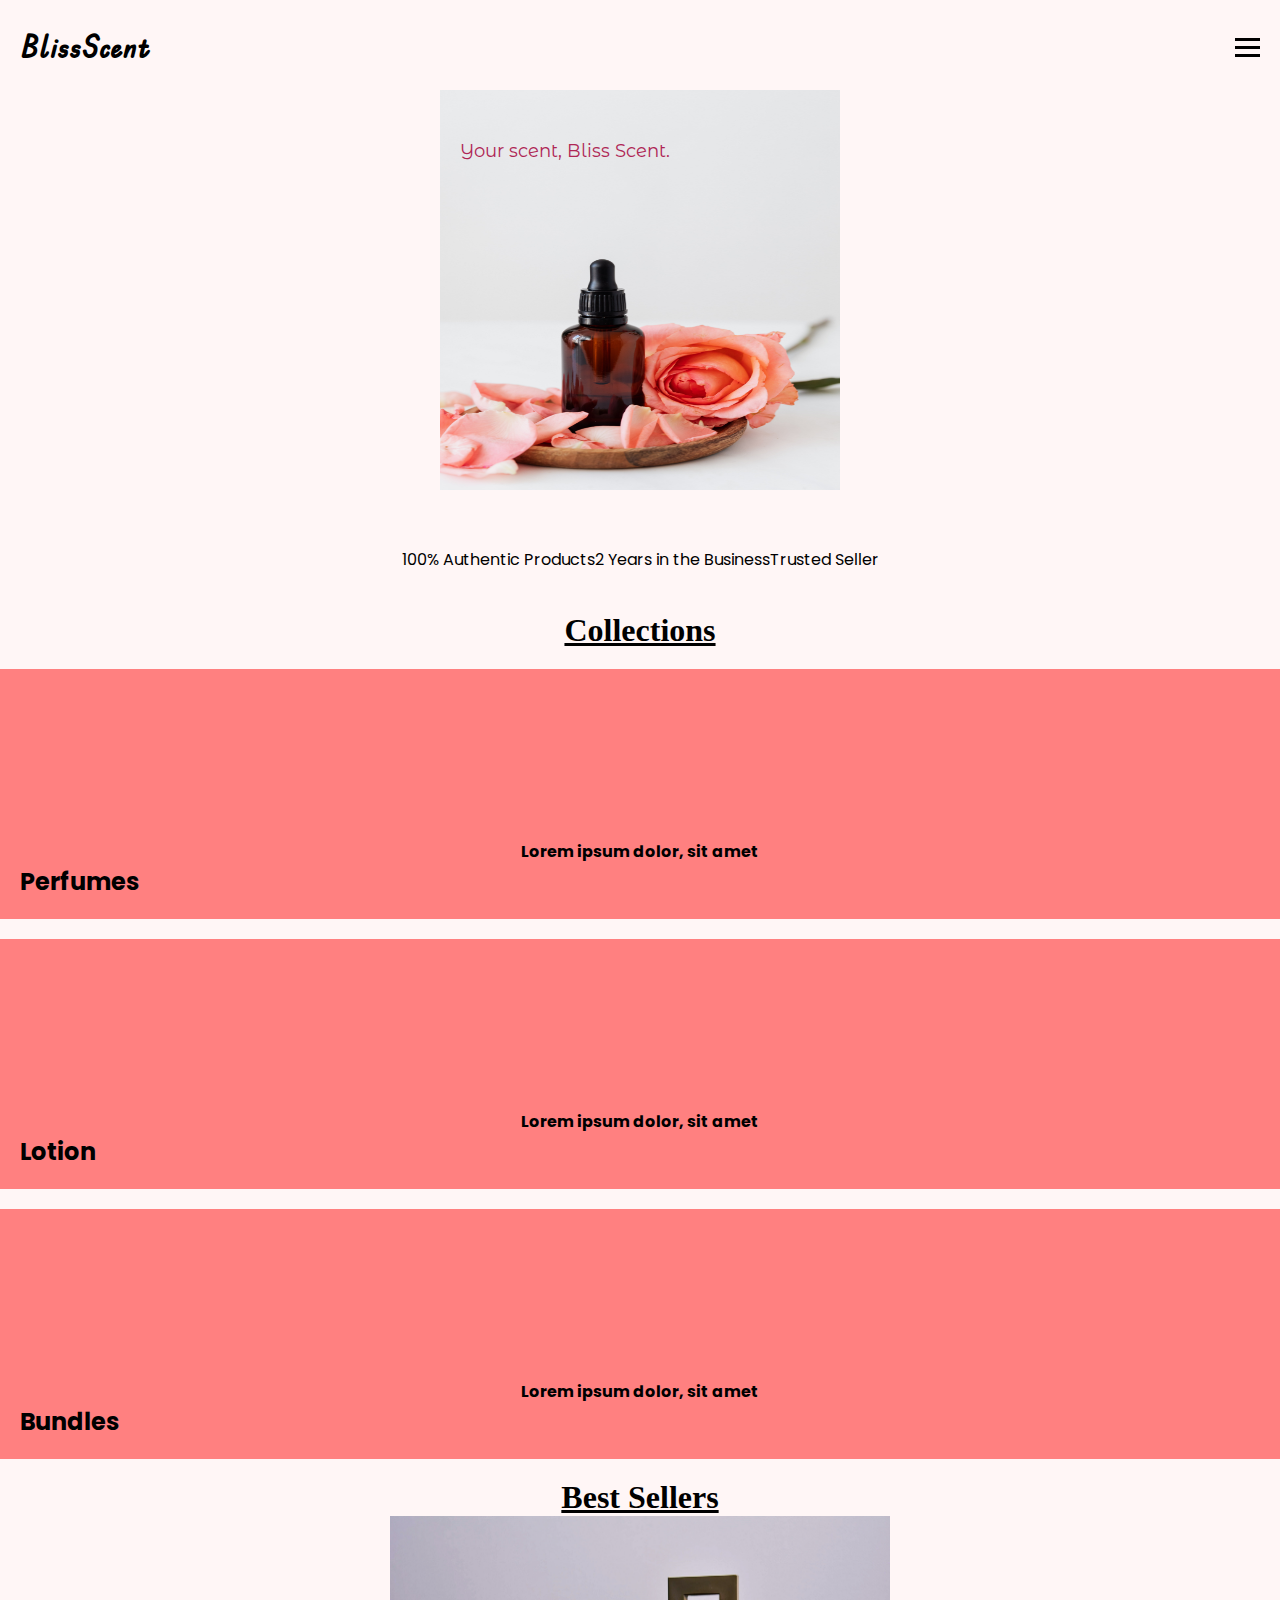
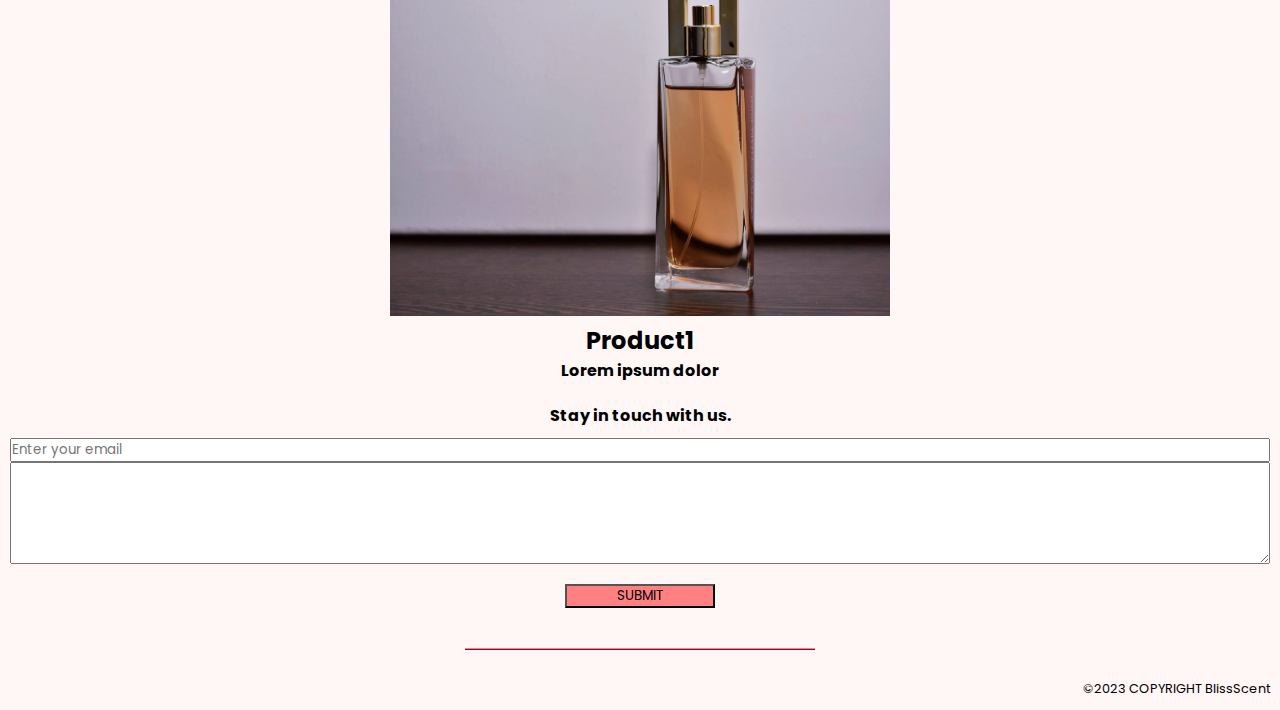
<file: index.html>
<!DOCTYPE html>
<html lang="en">
<head>
    <meta charset="UTF-8">
    <meta name="viewport" content="width=device-width, initial-scale=1.0">
    <title>BlissScent</title>
    <link rel="preconnect" href="https://fonts.googleapis.com">
    <link rel="preconnect" href="https://fonts.gstatic.com" crossorigin>
    <link href="https://fonts.googleapis.com/css2?family=Edu+TAS+Beginner:wght@400;700&family=Montserrat+Alternates:wght@400;800&family=Montserrat:wght@100;500&family=Oswald:wght@500;700&family=Poppins:wght@100;200;300;400;500;600;700;800&family=Roboto+Mono:wght@100;500&display=swap" rel="stylesheet">
    <link rel="stylesheet" href="https://cdnjs.cloudflare.com/ajax/libs/font-awesome/6.4.2/css/all.min.css" integrity="sha512-z3gLpd7yknf1YoNbCzqRKc4qyor8gaKU1qmn+CShxbuBusANI9QpRohGBreCFkKxLhei6S9CQXFEbbKuqLg0DA==" crossorigin="anonymous" referrerpolicy="no-referrer"/>
    <link rel="stylesheet" href="style.css">
</head>
<body>

    <!-- nav bar -->
    <div class="nav-bar">
        <a href="index.html"><h1>BlissScent</h1></a>
        <div class="hamburger-menu-container">
            <div class="hamburger-menu">
                <span class="bar"></span>
                <span class="bar"></span>
                <span class="bar"></span>
            </div>
        </div>
    </div>

    <!-- slide over menu -->
    <div class="slide-over-menu-container">
        <div class="slide-over-menu-list">

            <div class="perfumes slide-over-menu-per-section">
                <div class="img-title slide-over">
                    <div class="img-slide-over"></div>
                    <a href="#"><p>Perfumes</p></a>
                </div>
                <div class="bottom-line"></div>
            </div>

            <div class="lotion slide-over-menu-per-section">
                <div class="img-title slide-over">
                    <div class="img-slide-over"></div>
                    <a href="#"><p>Lotion</p></a>
                </div>
                <div class="bottom-line"></div>
            </div>

            <div class="bundles slide-over-menu-per-section">
                <div class="img-title slide-over">
                    <div class="img-slide-over"></div>
                    <a href="#"><p>Bundles</p></a>
                </div>
                <div class="bottom-line"></div>
            </div>

            <div class="best-seller slide-over-menu-per-section">
                <div class="img-title slide-over">
                    <div class="img-slide-over"></div>
                    <a href="#"><p>Best Seller</p></a>
                </div>
                <div class="bottom-line"></div>
            </div>

            <div class="new-products slide-over-menu-per-section">
                <div class="img-title slide-over">
                    <div class="img-slide-over"></div>
                    <a href="#"><p>New Products</p></a>
                </div>
                <div class="bottom-line"></div>
            </div>
        </div>
    </div>

    <!-- home page image -->
    <div class="homepage-img-container">
        
            <div class="homepage-img1 homepage-img">
                <img class="homepage-img1 homepage-img-individual" src="assets/homepage_img1.jpg" alt="">
                <p class="homepage-img-text">Your scent, Bliss Scent.</p>
        
            </div>
            
            <div class="homepage-img2 homepage-img">
                <img class="homepage-img2 homepage-img-individual" src="assets/homepage_img2.jpg" alt="">
                <p class="homepage-img-text">Lorem ipsum dolor sit.</p>
            </div>
            
            <div class="homepage-img3 homepage-img">
                <img class="homepage-img3 homepage-img-individual" src="assets/homepage_img3.jpg" alt="">
                <p class="homepage-img-text">lut alias a. Dolorum, omnis?</p>
            </div>
            
            <div class="homepage-img4 homepage-img">
                <img class="homepage-img4 homepage-img-individual" src="assets/homepage_img4.jpg" alt="">
                <p class="homepage-img-text">voluptatem enim aliquid.</p>
            </div>
            
    </div>

    <div>
        <i class="fa-message-icon fa-brands fa-facebook-messenger fa-2xl"></i>
    </div>

    


    <!-- company values section -->
    <div class="company-values">
        <div class="company-value1-container">
            <i class="fa-solid fa-circle-check fa-xl"></i>
            <li>100% Authentic Products</li>
        </div>

        <div class="company-value2-container">
            <i class="fa-solid fa-chart-simple fa-xl"></i>
            <li>2 Years in the Business</li>
        </div>

        <div class="company-value2-container">
            <i class="fa-solid fa-hand-holding-heart fa-xl"></i>
            <li>Trusted Seller</li>
        </div>

    </div>
    
    <!-- products collection section-->
    <div class="product-collection-container">
        <h2 class="product-collection-container-header">Collections</h2>
        <a href="./pages/perfumes.html">
            <div class="perfume-collection collection-section">
                <!-- <img src="#" alt=""> -->
                <h4 class="perfume-collection-h4 collection-section-h4">Lorem ipsum dolor, sit amet</h2>
                <h2 class="perfume-collection-h2">Perfumes</h1>
            </div>
        </a>
        <a href="./pages/lotion.html">
            <div class="lotion-collection collection-section">
                <!-- <img src="#" alt=""> -->
                <h4 class="lotion-collection-h4 collection-section-h4">Lorem ipsum dolor, sit amet</h2>
                <h2 class="lotion-collection-h2">Lotion</h1>
            </div>
        </a>
        <a href="./pages/bundles.html">
            <div class="Bundle-collection collection-section">
                <!-- <img src="#" alt=""> -->
                <h4 class="bundle-collection-h4 collection-section-h4">Lorem ipsum dolor, sit amet</h2>
                <h2 class="bundle-collection-h2">Bundles</h1>
            </div>
        </a>
    </div>


    <!-- best seller section -->
    <div>
        <h2 class="best-seller-header">Best Sellers</h2>

        <div class="best-sellers-container">

        <i class="fa-solid fa-arrow-left fa-2xl best-seller-arrows" id="backBtn"></i>

        <div class="best-seller-products-container">
            <div class="best-seller-product1-container best-seller-container">
                <img class="best-seller-img" src="./assets/Best Sellers/best-seller-1.jpg" alt="">
                <h2>Product1</h2>
                <h4>Lorem ipsum dolor</h4>
            </div>
            <div class="best-seller-product2-container best-seller-container">
                <img class="best-seller-img" src="./assets/Best Sellers/best-seller-2.jpg" alt="">
                <h2>Product2</h2>
                <h4>Lorem ipsum dolor</h4>
            </div>
            <div class="best-seller-product3-container best-seller-container">
                <img class="best-seller-img" src="./assets/Best Sellers/best-seller-3.jpg" alt="">
                <h2>Product3</h2>
                <h4>Lorem ipsum dolor</h4>
            </div>
            <div class="best-seller-product1-container best-seller-container">
                <img class="best-seller-img" src="./assets/Best Sellers/best-seller-4.jpg" alt="">
                <h2>Product1</h2>
                <h4>Lorem ipsum dolor</h4>
            </div>
            <div class="best-seller-product2-container best-seller-container">
                <img class="best-seller-img" src="./assets/Best Sellers/best-seller-5.jpg" alt="">
                <h2>Product2</h2>
                <h4>Lorem ipsum dolor</h4>
            </div>
            <div class="best-seller-product3-container best-seller-container">
                <img class="best-seller-img" src="./assets/Best Sellers/best-seller-6.jpg" alt="">
                <h2>Product3</h2>
                <h4>Lorem ipsum dolor</h4>
            </div>
        </div>

        <i class="fa-solid fa-arrow-right fa-2xl best-seller-arrows" id="nextBtn"></i>

        </div>

    </div>

    <!-- stay in touch section -->
    <div class="stay-in-touch-section">
        <h4>Stay in touch with us.</h4>
        <form action="https://formspree.io/f/mnqkggow" method="POST" id="my-form">
            <div class="subscribe-input-section">
                <input type="email" placeholder="Enter your email" class="subsribe-email-input-box" id="footer-email" name="email" required="">
                <textarea name="message" id="" rows="5"></textarea>
                <input type="submit" value="SUBMIT" class="subrcribe-email-send-btn" id="footer-email-btn">
            </div>
        </form>
        <div id="send-email-status"></div>
   
        <div class="bottom-line">
            <div class="line"></div>
        </div>
    </div>

    <!-- footer section -->

    <div class="footer-section">

        <div class="social-media-icons-container">
            <a href="#"><i class="fa-brands fa-facebook"></i></a>
            <a href="#"><i class="fa-brands fa-instagram"></i></a>
            <a href="#"><i class="fa-brands fa-tiktok"></i></a>
            <a href="#"><i class="fa-brands fa-youtube"></i></a>
        </div>

        <div class="copyright-container">
            <p class="copyright-message">©2023 COPYRIGHT BlissScent</p>
        </div>



    </div>

  
    
    <script src="script.js"></script>
</body>
</html>
</file>
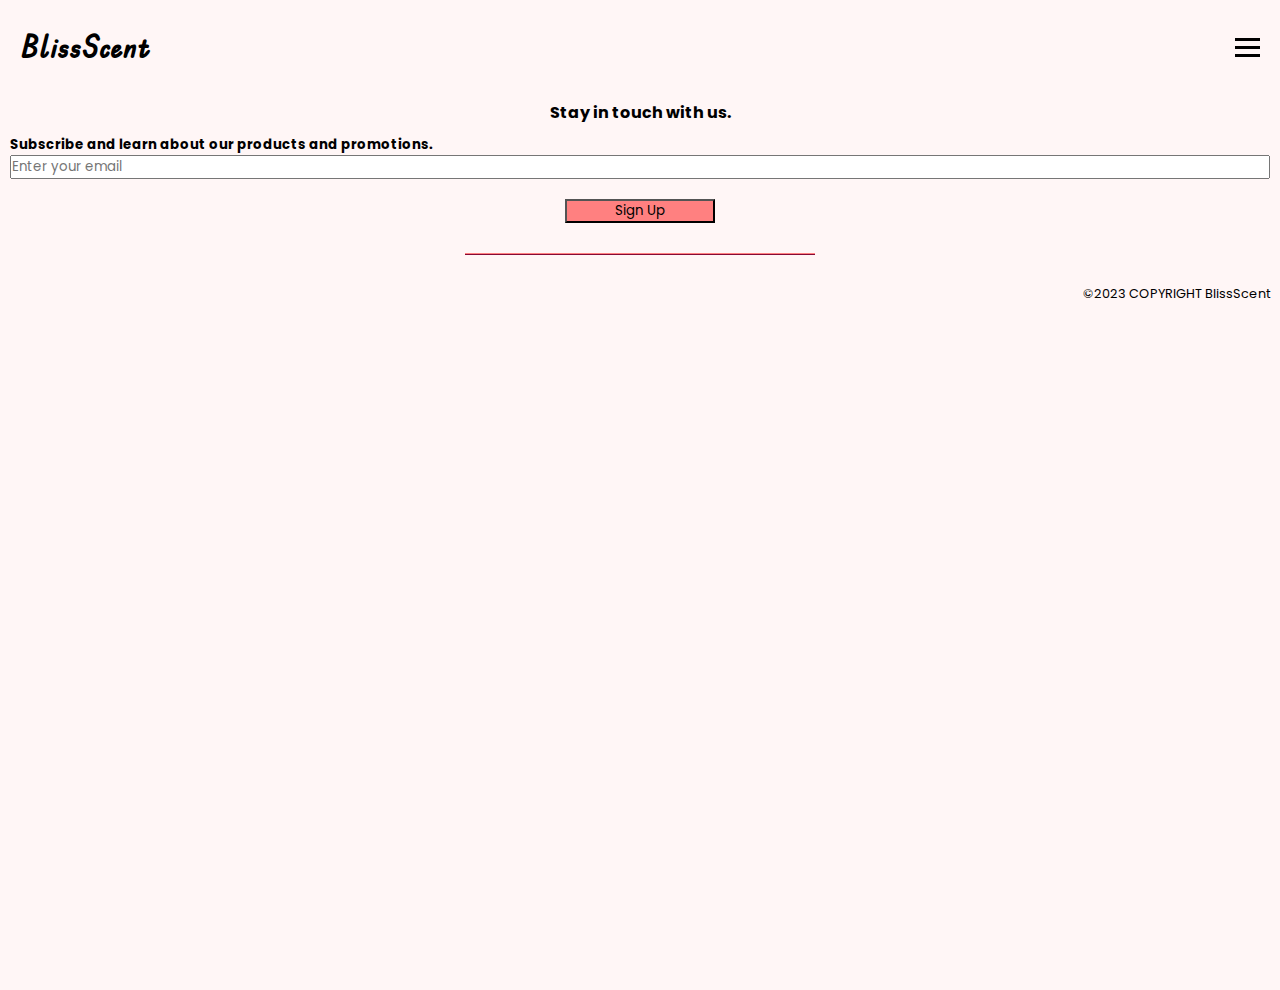
<file: pages/bundles.html>
<!DOCTYPE html>
<html lang="en">
<head>
    <meta charset="UTF-8">
    <meta name="viewport" content="width=device-width, initial-scale=1.0">
    <title>BlissScent</title>
    <link rel="preconnect" href="https://fonts.googleapis.com">
    <link rel="preconnect" href="https://fonts.gstatic.com" crossorigin>
    <link href="https://fonts.googleapis.com/css2?family=Edu+TAS+Beginner:wght@400;700&family=Montserrat+Alternates:wght@400;800&family=Montserrat:wght@100;500&family=Oswald:wght@500;700&family=Poppins:wght@100;200;300;400;500;600;700;800&family=Roboto+Mono:wght@100;500&display=swap" rel="stylesheet">
    <link rel="stylesheet" href="https://cdnjs.cloudflare.com/ajax/libs/font-awesome/6.4.2/css/all.min.css" integrity="sha512-z3gLpd7yknf1YoNbCzqRKc4qyor8gaKU1qmn+CShxbuBusANI9QpRohGBreCFkKxLhei6S9CQXFEbbKuqLg0DA==" crossorigin="anonymous" referrerpolicy="no-referrer"/>
    <link rel="stylesheet" href="../style.css">
</head>
<body>

    <!-- nav bar -->
    <div class="nav-bar">
        <a href="../index.html"><h1>BlissScent</h1></a>
        <div class="hamburger-menu-container">
            <div class="hamburger-menu">
                <span class="bar"></span>
                <span class="bar"></span>
                <span class="bar"></span>
            </div>
        </div>
    </div>

    <!-- slide over menu -->
    <div class="slide-over-menu-container">
        <div class="slide-over-menu-list">

            <div class="perfumes slide-over-menu-per-section">
                <div class="img-title slide-over">
                    <div class="img-slide-over"></div>
                    <a href="#"><p>Perfumes</p></a>
                </div>
                <div class="bottom-line"></div>
            </div>

            <div class="lotion slide-over-menu-per-section">
                <div class="img-title slide-over">
                    <div class="img-slide-over"></div>
                    <a href="#"><p>Lotion</p></a>
                </div>
                <div class="bottom-line"></div>
            </div>

            <div class="bundles slide-over-menu-per-section">
                <div class="img-title slide-over">
                    <div class="img-slide-over"></div>
                    <a href="#"><p>Bundles</p></a>
                </div>
                <div class="bottom-line"></div>
            </div>

            <div class="best-seller slide-over-menu-per-section">
                <div class="img-title slide-over">
                    <div class="img-slide-over"></div>
                    <a href="#"><p>Best Seller</p></a>
                </div>
                <div class="bottom-line"></div>
            </div>

            <div class="new-products slide-over-menu-per-section">
                <div class="img-title slide-over">
                    <div class="img-slide-over"></div>
                    <a href="#"><p>New Products</p></a>
                </div>
                <div class="bottom-line"></div>
            </div>
        </div>
    </div>



    <!-- stay in touch section -->
    <div class="stay-in-touch-section">
        <h4>Stay in touch with us.</h4>
        <h5>Subscribe and learn about our products and promotions.</h5>
        <div class="subscribe-input-section">
            <input type="email" placeholder="Enter your email" class="subsribe-email-input-box" id="footer-email">
            <input type="submit" value="Sign Up" class="subrcribe-email-send-btn" id="footer-email-btn">
        </div>
        <div class="bottom-line">
            <div class="line"></div>
        </div>
    </div>

    <!-- footer section -->

    <div class="footer-section">

        <div class="social-media-icons-container">
            <a href="#"><i class="fa-brands fa-facebook"></i></a>
            <a href="#"><i class="fa-brands fa-instagram"></i></a>
            <a href="#"><i class="fa-brands fa-tiktok"></i></a>
            <a href="#"><i class="fa-brands fa-youtube"></i></a>
        </div>

        <div class="copyright-container">
            <p class="copyright-message">©2023 COPYRIGHT BlissScent</p>
        </div>



    </div>

  
    

</body>
</html>
</file>
<file: style.css>
* {
   padding: 0;
   margin: 0;
   text-decoration: none;
   list-style: none;
   box-sizing: border-box;
  font-family: 'Poppins', sans-serif;
   color: black;
}

body {
   background-color: #FFF6F6;

}

h1 {
   font-family: 'Edu TAS Beginner', cursive;
}

/* navigation bar */

.nav-bar {
   display: flex;
   justify-content: space-between;
   align-items: center;
   height: 70px;
   padding: 0 20px;
   margin: 10px auto;
}

/* hamburger menu */
.bar {
   display: block;
   width: 25px;
   height: 3px;
   margin-top: 5px;
   -webkit-transition: all 0.3s ease-in-out;
   transition: all 0.3s ease-in-out;
   background-color: black;
}

.hamburger-menu {
   display: block;
   /* margin-right: 30px; */
}

.hamburger-menu.active .bar:nth-child(2) {
   opacity: 0;
}

.hamburger-menu.active .bar:nth-child(1) {
   transform: translateY(8px) rotate(45deg);
}

.hamburger-menu.active .bar:nth-child(3) {
   transform: translateY(-8px) rotate(-45deg);
}

/* slide over menu */

.slide-over-menu-list  {
   background-color: #FF8080;
   height: 100%;
   width: 100%;
   margin: 0 0 10px 10px;
   padding: 10px 10px;
   position: absolute;
   /* change right to 0 to reveal */
   right: -100%;
   gap: 0;
   z-index: 99999;
   transition: 0.7s ease;
   overflow-x: hidden;
}

.slide-over-menu-list.active {
   right: 0;
   transition: 0.7s ease;
}

/* title */
.img-title {
   display: flex;
}

.img-slide-over {
   margin-right: 10px;
}

/* img */
.img-slide-over {
   background-color: #860A35;
   height: 20px;
   width: 20px;
}

/* line per cat */
.bottom-line {
      border-bottom: 1px solid #860A35;
      width: 350px;
      margin: 10px auto;

}


/* home page */
.homepage-img-container {
   display: flex;
   overflow: hidden;
   width: 100%;
   justify-content: center;
}



.homepage-img-individual {
   height: 400px;
   width: 400px;
}



.homepage-img-text {
   position: absolute;
   text-align: center;
   top: 120px;
   padding: 20px;
   /* left: 20px; */
   font-size: 1.125rem;
   font-family: 'Montserrat Alternates', sans-serif;
   color: #AF2655;
}

/* Seller Values */
.fa-message-icon {
   position: fixed;
   top: 600px;
   left: 350px;
   color: #191717;

}

.company-values {
   display: flex;
   justify-content:center;
   text-align: center;
   margin: 40px auto;
}

li {
   margin-top: 10px;
}

/* collections section */
.product-collection-container-header {
   font-family: "brush script MT", cursive;
   font-size: 2rem;
   text-align: center;
   text-decoration: underline;
   /* display: relative; */
}

.collection-section {
   height: 250px;
   margin: 20px auto;
   padding: 20px 20px;
   background-color: #FF8080;
}

.collection-section-h4 {
   margin-top: 150px;
}

/* best sellers section */

.best-seller-header {
   font-family: "brush script MT", cursive;
   font-size: 2rem;
   text-align: center;
   text-decoration: underline;
}

.best-seller-products-container {
   margin: 0 auto;
}

.best-sellers-container {
   display: flex;
   text-align: center;
   /* margin: 0 auto; */
}

.best-seller-arrows {
   position: absolute;
   margin: 200px 20px;
   color: #860A35;
}

.fa-arrow-left {
   left: 0;
}

.fa-arrow-right {
   right: 0;
}


.best-seller-products-container {
   display: flex;
   overflow-x: scroll;
   width: 500px;
   text-align: center;

}

.best-seller-container {
   width: 500px;
   text-align: center;
   align-items: center;
   /* justify-content: center; */
}

.best-seller-container h2, h4 {
   text-align: center;
}

.best-seller-img {
   height: 400px;
   width: 500px;
}

/* stay in touch section */

.stay-in-touch-section {
   margin: 20px auto 0;
   padding: 0 10px;
   /* align-items: center; */
   /* text-align:left; */
}

/* selecting multiple descendants - h4 and h5 */
.stay-in-touch-section h4 {
   text-align: center;
   margin-bottom: 10px;
}

.subscribe-input-section {
   display: flex;
   flex-direction: column;
   text-align: center;

}

#footer-email-btn {
   margin: 20px auto;
   width: 150px;
   background-color: #FF8080;
}

#send-email-status {
   width: 100%;
   margin: 0 auto 20px;
   text-align: center;
   /* padding: 20px 20px; */
   display: block;
   /* margin-top: 20px; */
}

.line {
   border-bottom: 1px solid #FF8080;
}

/* footer section */


.footer-section {
   display: flex;
   justify-content: space-between;
   height: 50px;
}

.fa-brands {
   padding: 10px 0 10px 10px;
   margin: 10px 0;
   font-size: 1.1rem;
}

.copyright-message {
   margin: 10px 10px;
   padding: 10px 0;
   font-size: 0.8rem;
}
</file>
